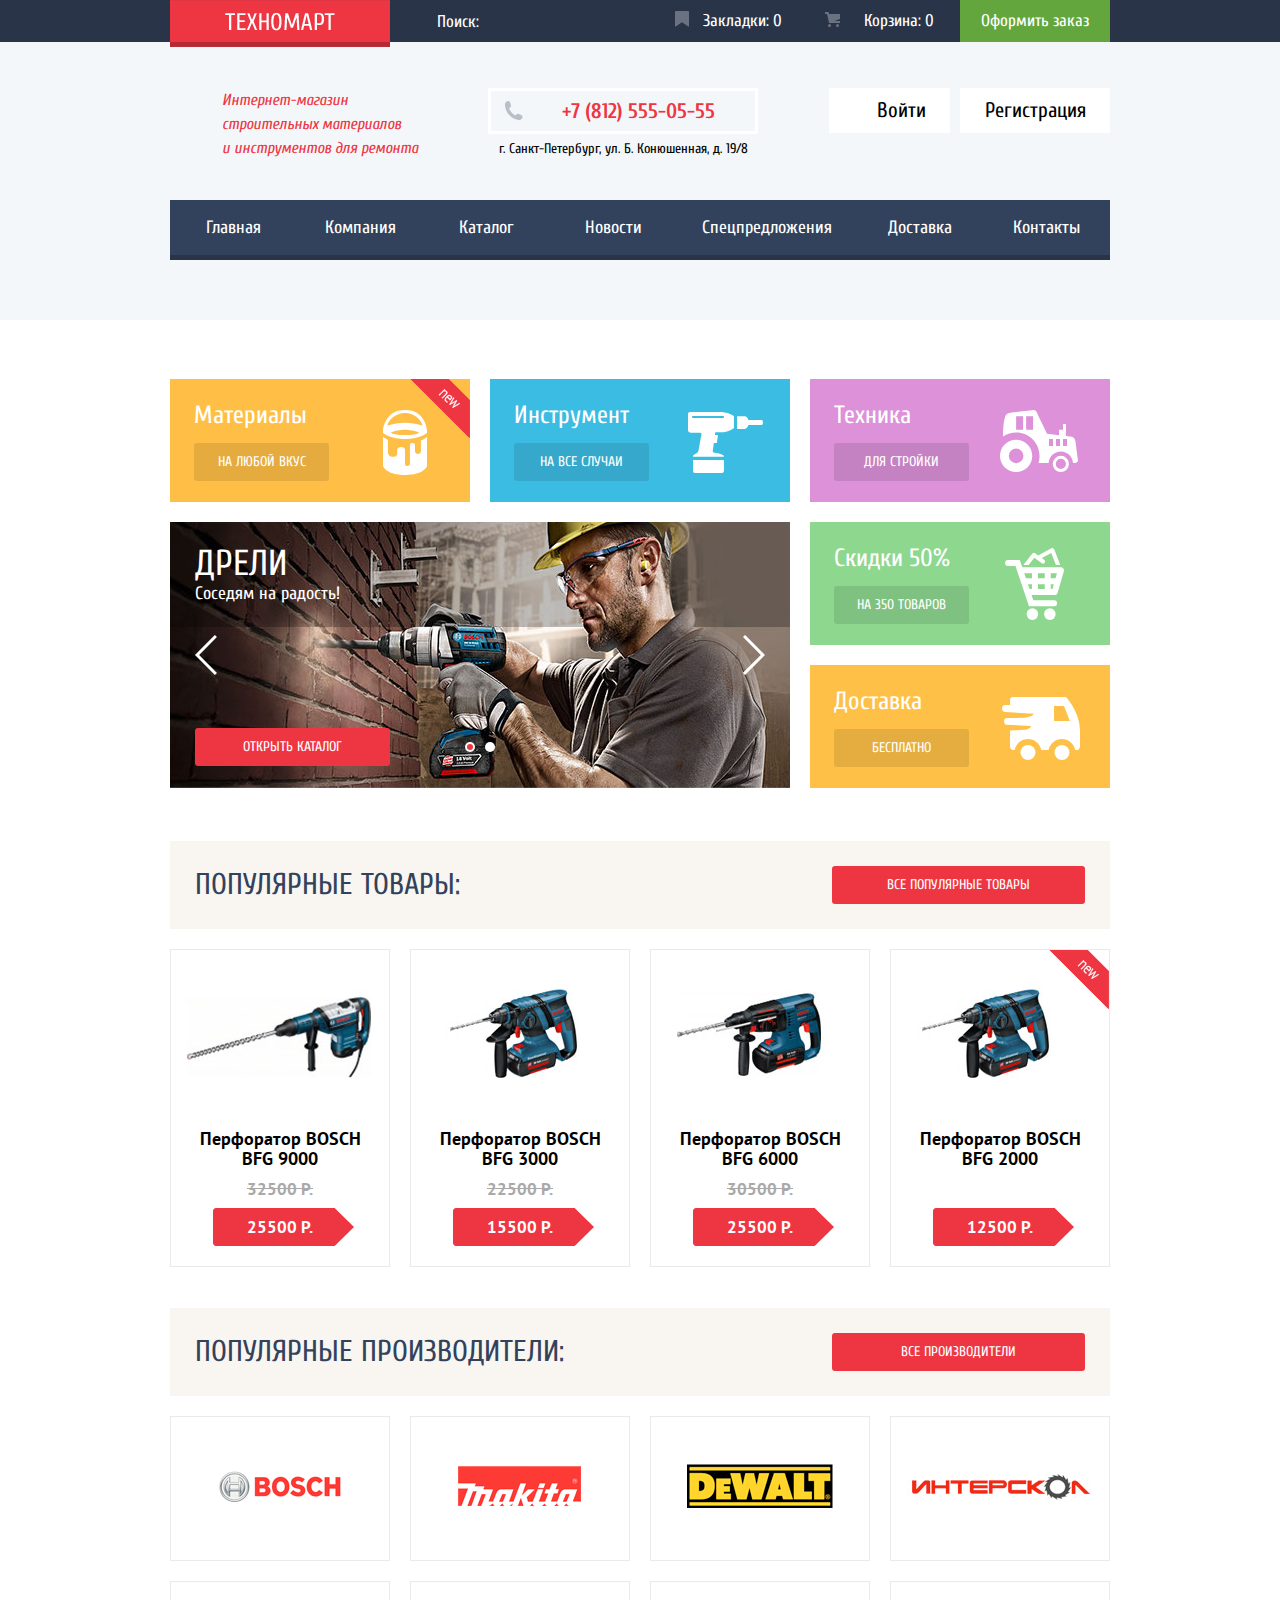
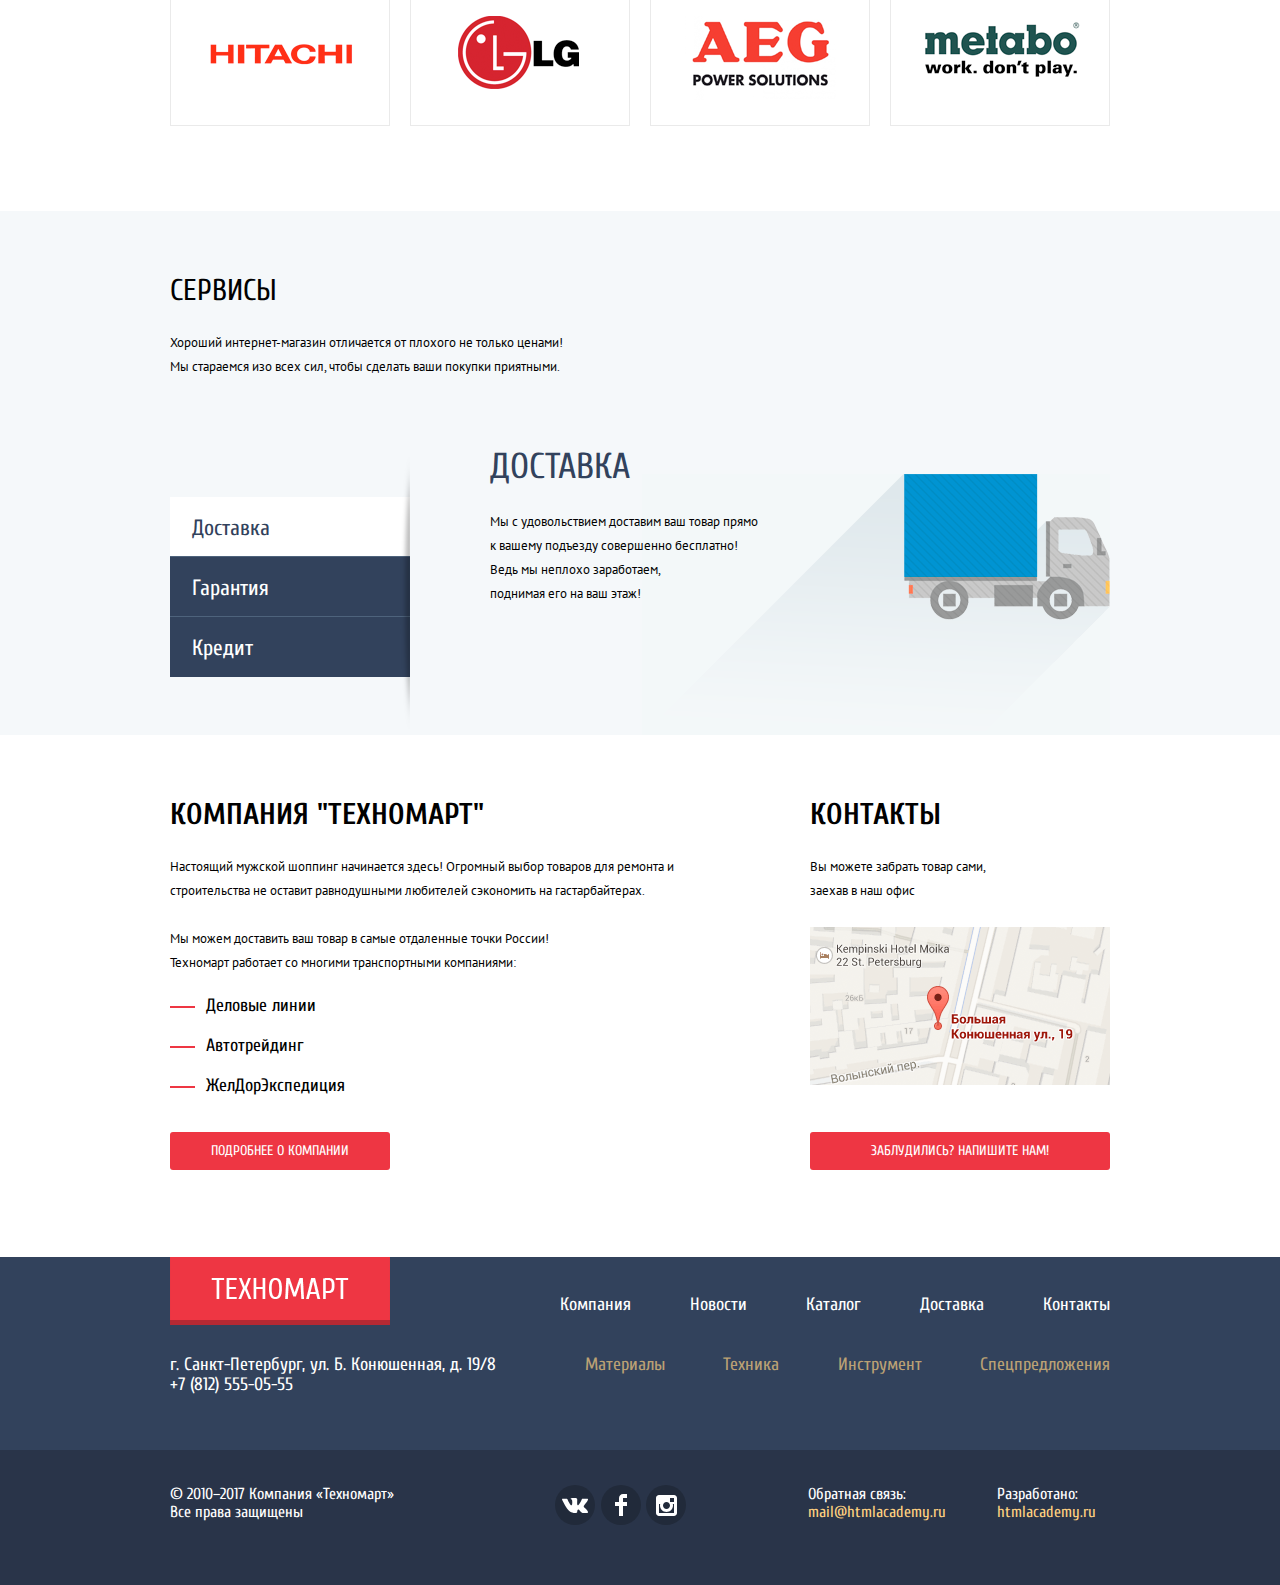
<file: index.html>
<!DOCTYPE html>
<html lang="ru">

<head>
    <title>Техномарт</title>
    <link href="https://fonts.googleapis.com/css?family=Cuprum:400,400i,700&amp;subset=cyrillic" rel="stylesheet">
    <link href="https://fonts.googleapis.com/css?family=PT+Sans:400,700&amp;subset=cyrillic" rel="stylesheet">
    <link rel="stylesheet" href="css/normalize.css">
    <link rel="stylesheet" href="css/style.css">
</head>

<body>

<header class="main-header">

    <div class="main-header-top">
        <div class="container">
            <a href="#">
                <div class="top-logo">Техномарт</div>
            </a>

            <section class="shopping">
                <h2 class="visually-hidden">Покупки</h2>
                <form class="search-form" action="index.html" method="post">
                    <label>
                        <span class="visually-hidden">Текст поиска</span>
                        <input class="search" type="text" name="query" placeholder="Поиск:">
                    </label>
                </form>

                <ul class="shopping-nav">
                    <li><a href="#" class="bookmarks">Закладки: 0</a></li>
                    <li><a class="cart" href="#">Корзина: 0</a></li>
                    <li><a class="checkout" href="#">Оформить заказ</a></li>
                </ul>

            </section>
        </div>
    </div>
    <div class="container main-header-center">
        <p class="main-header-description">Интернет-магазин<br>
            строительных материалов<br>
            и инструментов для ремонта</p>

        <div class="vCard main-header-contacts">
            <h2 class="visually-hidden">Контакты</h2>
            <div class="tel">+7 (812) 555-05-55</div>
            <div class="street-adress">
                г. Санкт-Петербург, ул. Б. Конюшенная, д. 19/8
            </div>
        </div>
        <div class="user-navigation-group">
            <ul class="user-nav">
                <li><a class="user-nav-login" href="#">Войти</a></li>
                <li><a class="user-nav-signup" href="#">Регистрация</a></li>
            </ul>
        </div>
    </div>
    <div class="container header-bottom">
        <nav class="main-header-nav">
            <ul>
                <li>
                    <a href="#">Главная</a>
                </li>
                <li>
                    <a href="#">Компания</a>
                </li>
                <li>
                    <a href="#">Каталог</a>
                </li>
                <li>
                    <a href="#">Новости</a>
                </li>
                <li>
                    <a href="#">Спецпредложения</a>
                </li>
                <li>
                    <a href="#">Доставка</a>
                </li>
                <li>
                    <a href="#">Контакты</a>
                </li>
            </ul>
        </nav>
    </div>
</header>

<main>
    <h1 class="visually-hidden">Магазин техники "Техномарт"</h1>
    <section class="container">
        <h2 class="visually-hidden">Преимущества</h2>
        <ul class="features-list">
            <li class="features-item features-item-materials new">
                <span class="features-item-header">Материалы</span>
                <a href="#"><span class="button features-item-button">на любой вкус</span></a>
            </li>
            <li class="features-item features-item-tools">
                <span class="features-item-header">Инструмент</span>
                <a href="#"><span class="button features-item-button">на все случаи</span></a>
            </li>
            <li class="features-item features-item-equimpent">
                <span class="features-item-header">Техника</span>
                <a href="#"><span class="button features-item-button">для стройки</span></a>
            </li>
            <li class="features-item features-item-sale">
                <span class="features-item-header">Скидки 50%</span>
                <a href="#"><span class="button features-item-button">на 350 товаров</span></a>
            </li>
            <li class="features-item features-item-delivery">
                <span class="features-item-header">Доставка</span>
                <a href="#"><span class="button features-item-button">бесплатно</span></a>
            </li>
            <li class="features-promo-slider">
                <ul class="promo-slider-items">
                    <li class="promo-slider-item" data-slidernumber="1">
                        <img src="img/slider-1.jpg" alt="Дрели"><br>
                        <span class="promo-slider-item-header">Дрели</span><br>
                        <span class="promo-slider-item-text">Соседям на радость!</span>
                    </li>
                    <li class="visually-hidden promo-slider-item" data-slidernumber="2">
                        <img src="img/slider-2.jpg" alt="Перфораторы"><br>
                        <span class="promo-slider-item-header">Перфораторы</span><br>
                        <span class="promo-slider-item-text">Настоящие мужские игрушки!</span>
                    </li>
                </ul>
                <button class="slider-previous"><span class="visually-hidden">Предыдущий</span></button>
                <button class="slider-next"><span class="visually-hidden">Следующий</span></button>
                <ul class="dots-container">
                    <li>
                        <button class="dot dot-active"></button>
                    </li>
                    <li>
                        <button class="dot"></button>
                    </li>
                </ul>
                <a class="button promo-open-catalog" href="#">Открыть каталог</a>
            </li>
        </ul>
    </section>

    <section class="container goods-popular">
        <header>
            <h2>Популярные товары:</h2>
            <a class="button goods-popular-all" href="catalog.html">Все популярные товары</a>
        </header>

        <div class="items-container">

            <ul class="catalog-popular-items">
                <li class="catalog-item">
                    <div class="item-buy">
                        <a class="button button-buy">Купить</a>
                        <a class="button button-tofavourites">В закладки</a>
                    </div>

                    <img src="img/bfg-9000.jpg" alt="Перфоратор BOSCH BFG 9000">
                    <span class="item-name">Перфоратор BOSCH<br>BFG 9000</span>
                    <div class="price-old">32500 Р.</div>
                    <div class="price">25500 Р.</div>
                </li>
                <li class="catalog-item">
                    <div class="item-buy">
                        <a class="button button-buy">Купить</a>
                        <a class="button button-tofavourites">В закладки</a>
                    </div>
                    <img src="img/bfg-3000.jpg" alt="Перфоратор BOSCH BFG 3000">
                    <span class="item-name">Перфоратор BOSCH<br>BFG 3000</span>
                    <div class="price-old">22500 Р.</div>
                    <div class="price">15500 Р.</div>
                </li>
                <li class="catalog-item">
                    <div class="item-buy">
                        <a class="button button-buy">Купить</a>
                        <a class="button button-tofavourites">В закладки</a>
                    </div>
                    <img src="img/bfg-6000.jpg" alt="Перфоратор BOSCH BFG 6000">
                    <span class="item-name">Перфоратор BOSCH<br>BFG 6000</span>
                    <div class="price-old">30500 Р.</div>
                    <div class="price">25500 Р.</div>
                </li>
                <li class="catalog-item new">
                    <div class="item-buy">
                        <a class="button button-buy">Купить</a>
                        <a class="button button-tofavourites">В закладки</a>
                    </div>
                    <img src="img/bfg-2000.jpg" alt="Перфоратор BOSCH BFG 2000">
                    <span class="item-name">Перфоратор BOSCH<br>BFG 2000</span>
                    <div class="price-old"></div>
                    <div class="price">12500 Р.</div>
                </li>
            </ul>

        </div>
    </section>

    <section class="container manufacturers-popular">

        <header>
            <h2>Популярные производители:</h2>
            <a class="button manufacturers-popular-all" href="#">Все производители</a>
        </header>

        <ul class="manufacturers-popular-list">
            <li class="manufatcurers-popular-item">
                <a href="#">
                    <img src="img/bosch.png" alt="Bosch">
                </a>
            </li>
            <li class="manufatcurers-popular-item">
                <a href="#">
                    <img src="img/makita.png" alt="Makita">
                </a>
            </li>
            <li class="manufatcurers-popular-item">
                <a href="#">
                    <img src="img/dewalt.png" alt="DeWalt">
                </a>
            </li>
            <li class="manufatcurers-popular-item">
                <a href="#">
                    <img src="img/interskol.png" alt="Interskol">
                </a>
            </li>
            <li class="manufatcurers-popular-item">
                <a href="#">
                    <img src="img/hitachi.png" alt="">
                </a>
            </li>
            <li class="manufatcurers-popular-item">
                <a href="#">
                    <img src="img/lg.png" alt="">
                </a>
            </li>
            <li class="manufatcurers-popular-item">
                <a href="#">
                    <img src="img/aeg.png" alt="">
                </a>
            </li>
            <li class="manufatcurers-popular-item">
                <a href="#">
                    <img src="img/metabo.png" alt="">
                </a>
            </li>
        </ul>
    </section>

    <section class="services">

        <div class="container">

            <h2>Сервисы</h2>
            <p>Хороший интернет-магазин отличается от плохого не только ценами!<br>
                Мы стараемся изо всех сил, чтобы сделать ваши покупки приятными.</p>
            <div class="services-container">
                <ul class="services-buttons">
                    <li>
                        <button name="services-button1" class="services-button services-button-active">Доставка</button>
                    </li>
                    <li>
                        <button name="services-button2" class="services-button">Гарантия</button>
                    </li>
                    <li>
                        <button name="services-button3" class="services-button">Кредит</button>
                    </li>
                </ul>
                <ul class="services-descriptions">
                    <li class="services-description services-description1">
                        <h3>Доставка</h3>
                        <p>Мы с удовольствием доставим ваш товар прямо<br>
                            к вашему подъезду совершенно бесплатно!<br>
                            Ведь мы неплохо заработаем,<br>
                            поднимая его на ваш этаж!
                        </p>
                    </li>
                    <li class="visually-hidden services-description services-description2">
                        <h3>Гарантия</h3>
                        <p>Если купленный у нас товар поломается или заискрит,<br>
                            а также в случае пожара, спровоцированного его возгаранием,<br>
                            вы всегда можете быть уверены в нашей гарантии. Мы обменяем<br>
                            сгоревший товар на новый.<br>
                            Дом уж восстановите как-нибудь сами.</p>
                    </li>
                    <li class="visually-hidden services-description services-description3">
                        <h3>Кредит</h3>
                        <p>Залезть в долговую яму стало проще!<br>
                            Кредитные консультанты придут вам на помощь.<br>
                            <a class="button button-credit" href="#">Отправить заявку</a>
                        </p>

                    </li>
                </ul>
            </div>
        </div>
    </section>

    <section class="container main-about-us">
        <h2 class="visually-hidden">О компании</h2>
        <div class="about-company">
            <h3>Компания "Техномарт"</h3>

            <p>Настоящий мужской шоппинг начинается здесь! Огромный выбор товаров для ремонта и<br>
                строительства не оставит равнодушными любителей сэкономить на гастарбайтерах.</p>

            <p>Мы можем доставить ваш товар в самые отдаленные точки России! <br>
                Техномарт работает со многими транспортными компаниями:</p>

            <ul>
                <li>Деловые линии</li>
                <li>Автотрейдинг</li>
                <li>ЖелДорЭкспедиция</li>
            </ul>
        </div>

        <div class="about-contacts">
            <h3>Контакты</h3>
            <p>Вы можете забрать товар сами,<br>заехав в наш офис</p>
            <img class="map-small" src="img/map-small.png" alt="Схема проезда">
        </div>

        <div class="button-container">
            <a class="button button-about-company" href="#">
                Подробнее о компании
            </a>
            <a class="button button-write-us" href="#">
                Заблудились? Напишите нам!
            </a>
        </div>

    </section>
</main>

<footer class="main-footer">
    <div class="main-footer-top">
        <div class="container">

            <div class="footer-nav-1">


                <img src="img/bottom-logo.png" alt="Техномарт">

                <ul class="main-footer-nav">
                    <li><a href="#">Компания</a></li>
                    <li><a href="#">Новости</a></li>
                    <li><a href="#">Каталог</a></li>
                    <li><a href="#">Доставка</a></li>
                    <li><a href="#">Контакты</a></li>
                </ul>

            </div>
            <div class="footer-nav-2">
                <ul class="nav-product-groups">
                    <li><a href="#">Материалы</a></li>
                    <li><a href="#">Техника</a></li>
                    <li><a href="#">Инструмент</a></li>
                    <li><a href="#">Спецпредложения</a></li>
                </ul>

                <div class="vCard main-footer-contacts">
                    <h2 class="visually-hidden">Контакты</h2>
                    <div class="street-adress">
                        г. Санкт-Петербург, ул. Б. Конюшенная, д. 19/8
                    </div>
                    <div class="tel">+7 (812) 555-05-55</div>

                </div>
            </div>
        </div>
    </div>
    <div class="main-footer-bottom">
        <div class="container">
            <div class="main-footer-bottom-flex">


                <p>© 2010–2017 Компания «Техномарт» <br>
                    Все права защищены</p>

                <ul class="footer-social">
                    <li>
                        <a class="social-button social-button-vk" href="#">Вконтакте</a>
                    </li>
                    <li>
                        <a class="social-button social-button-fb" href="#">Фейсбук</a>
                    </li>
                    <li>
                        <a class="social-button social-button-insta" href="#">Инстаграм</a>
                    </li>
                </ul>

                <p>Обратная связь:<br>
                    <a href="#">mail@htmlacademy.ru</a>
                </p>

                <p>Разработано:<br>
                    <a href="#">htmlacademy.ru</a>
                </p>
            </div>
        </div>
    </div>
</footer>

<section class="visually-hidden modal feedback-form">
    <h2 class="visually-hidden">Обратная связь</h2>
    <form class="" action="index.html" method="post">

        <div class="form-inputs-container">
            <p>
                <label for="name">Ваше имя:</label><br><input type="text" id="name" name="name"
                                                              placeholder="Представьтесь, пожалуйста">
            </p>
            <p>
                <label for="e_mail">Ваш e-mail:</label><br><input type="text" id="e_mail" name="e_mail"
                                                                  placeholder="Для отправки ответа">
            </p>
            <p>
                <label for="text">Текст письма:</label><br>
                <textarea id="text" name="text" placeholder="В свободной форме"></textarea>
            </p>
        </div>
        <div class="form-submit-container">
            <input class="button" type="submit" value="Отправить">
        </div>
    </form>
    <button class="modal-form-close"><span class="visually-hidden">Закрыть окно</span></button>
</section>

<section class="visually-hidden modal map-large">
    <h2 class="visually-hidden">Наш адрес: Большая конюшенная, 19</h2>
    <img src="img/map-large.png" width="940" height="446" alt="Схема проезда">
    <button class="modal-form-close"><span class="visually-hidden">Закрыть окно</span></button>
</section>

<section class="visually-hidden modal modal-cart">
    <h2 class="visually-hidden">Товар добавлен в корзину</h2>
    <p>Товар добавлен в корзину!</p>
    <div class="buttons-container">
        <a class="button button-checkout" href="#">Оформить заказ</a>
        <button class="button button-continue">Продолжить покупки</button>
    </div>
    <button class="modal-form-close"><span class="visually-hidden">Закрыть окно</span></button>
</section>

<div class="modal-overlay modal-overlay-hidden">
</div>

<script src="js/script.js">

</script>
</body>

</html>
</file>
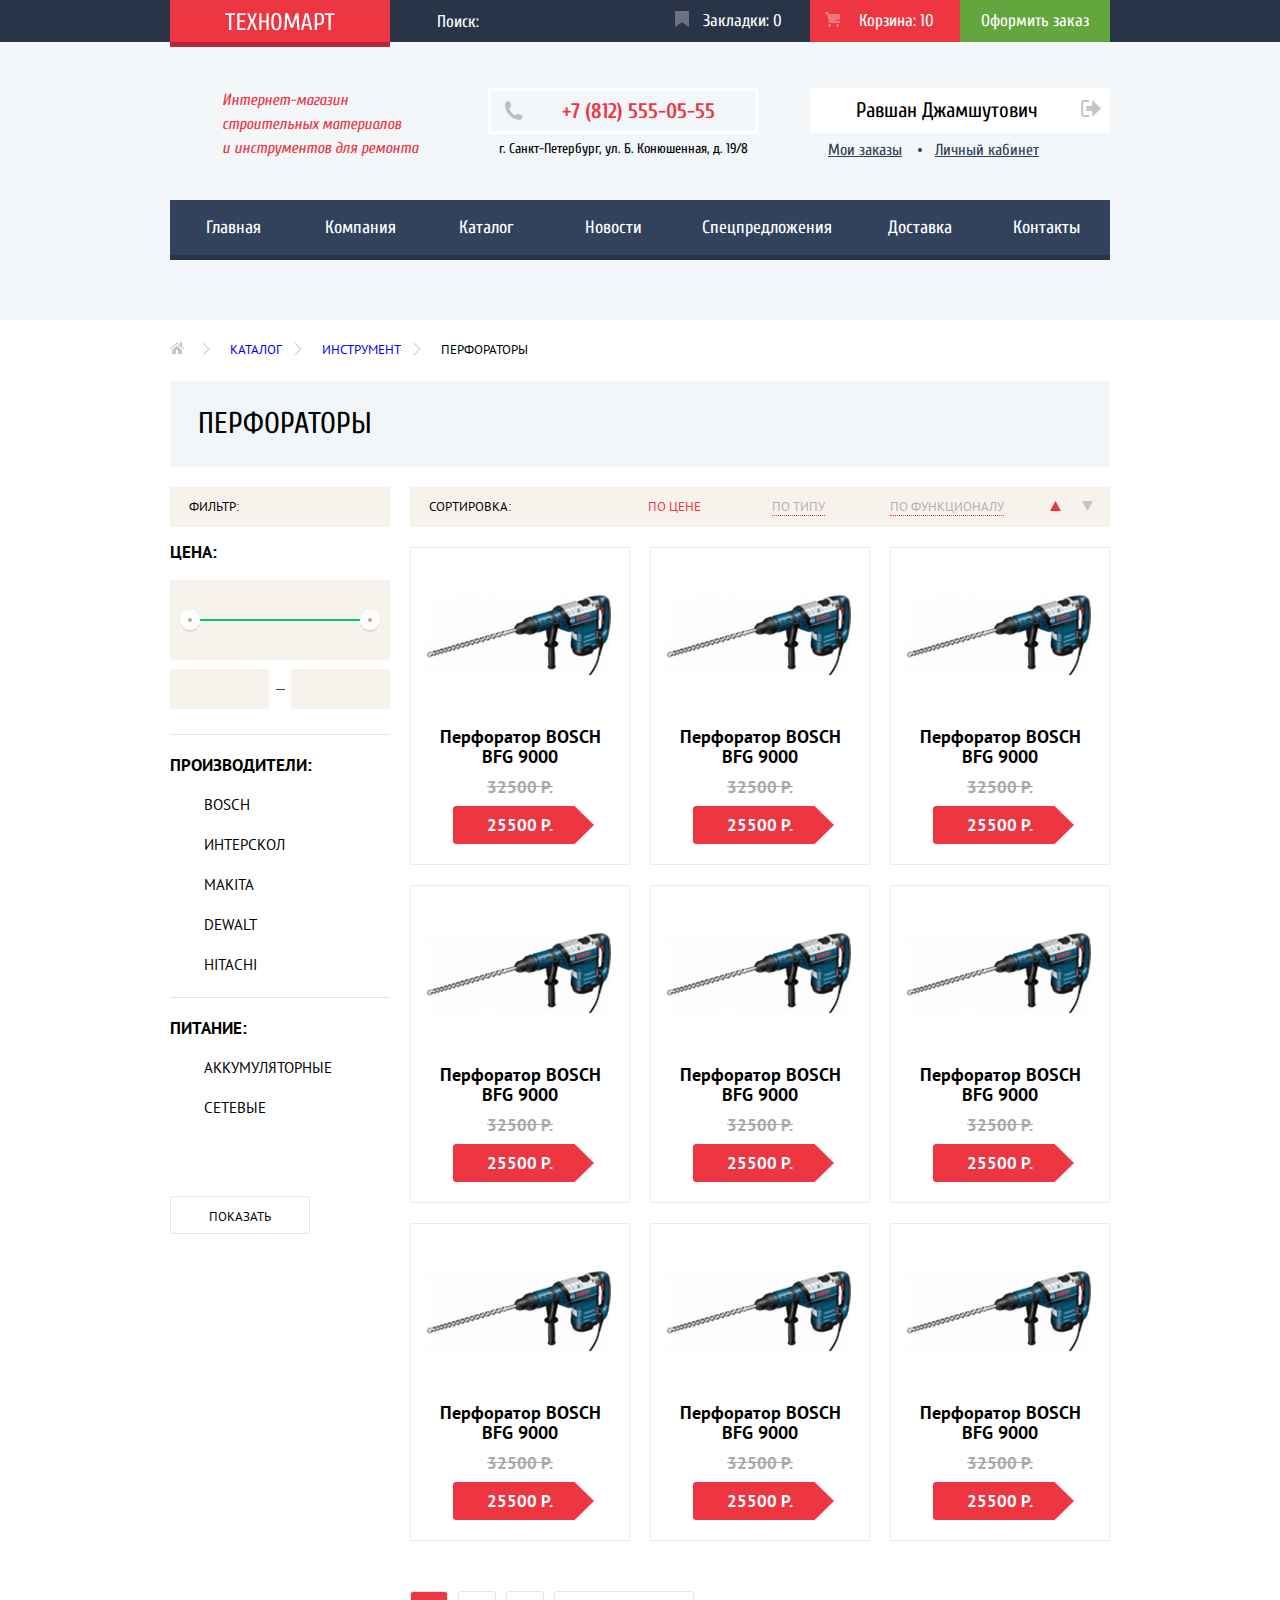
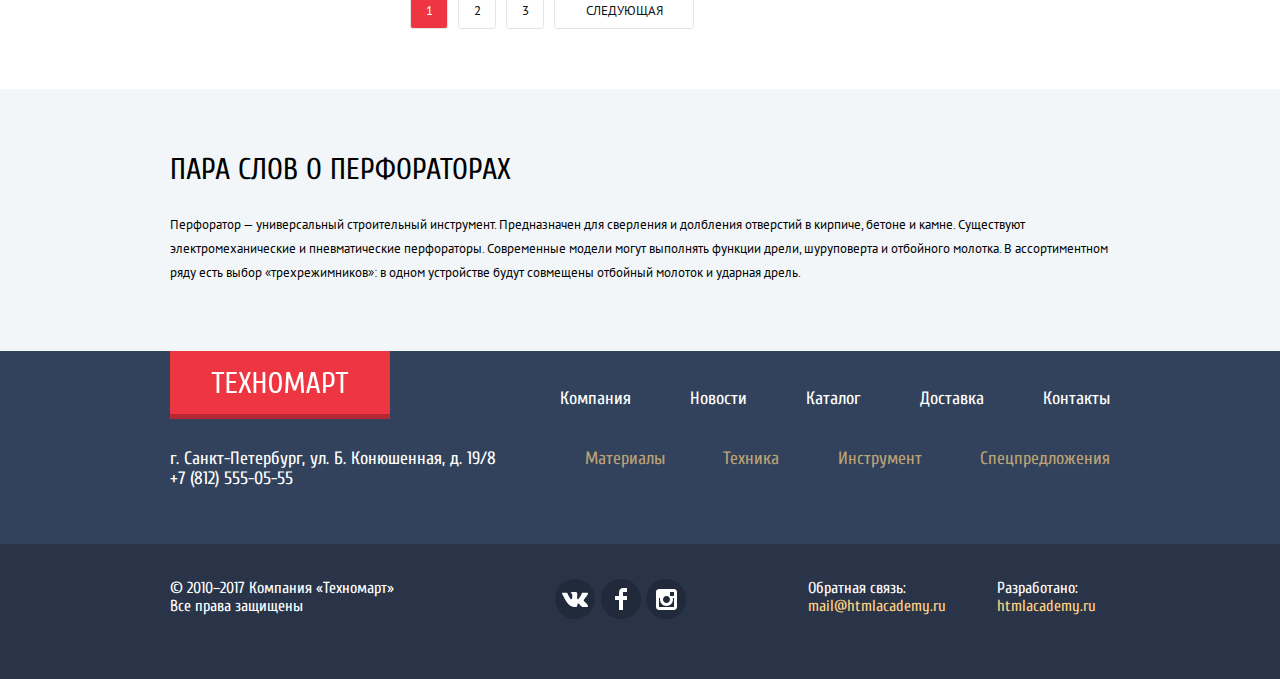
<file: catalog.html>
<!DOCTYPE html>
<html lang="ru">

<head>
    <title>Техномарт -каталог</title>
    <link href="https://fonts.googleapis.com/css?family=Cuprum:400,400i,700&amp;subset=cyrillic" rel="stylesheet">
    <link href="https://fonts.googleapis.com/css?family=PT+Sans:400,700&amp;subset=cyrillic" rel="stylesheet">
    <link rel="stylesheet" href="css/normalize.css">
    <link rel="stylesheet" href="css/style.css">
</head>

<body>

<header class="main-header">


    <div class="main-header-top">
        <div class="container">
            <a href="index.html">
                <div class="top-logo">Техномарт</div>
            </a>

            <section class="shopping">
                <h2 class="visually-hidden">Покупки</h2>
                <form class="search-form" action="index.html" method="post">
                    <label>
                        <span class="visually-hidden">Найти</span>
                        <input class="visually-hidden" type="submit" value="Search">
                    </label>
                    <label>
                        <span class="visually-hidden">Текст поиска</span>
                        <input class="search" type="text" name="query" placeholder="Поиск:">
                    </label>
                </form>

                <ul class="shopping-nav">
                    <li><a href="#" class="bookmarks ">Закладки: 0</a></li>
                    <li><a class="cart cart-not-empty" href="#">Корзина: 10</a></li>
                    <li><a class="checkout" href="#">Оформить заказ</a></li>
                </ul>

            </section>
        </div>
    </div>

    <div class="container main-header-center">
        <p class="main-header-description">Интернет-магазин<br>
            строительных материалов<br>
            и инструментов для ремонта</p>

        <div class="vCard main-header-contacts">
            <h2 class="visually-hidden">Контакты</h2>
            <div class="tel">+7 (812) 555-05-55</div>
            <div class="street-adress">
                г. Санкт-Петербург, ул. Б. Конюшенная, д. 19/8
            </div>
        </div>

        <div class="user-navigation-group logged-in">

            <ul class="user-nav">
                <li>
                    <a class="user-nav-profile" href="#">
                        Равшан Джамшутович
                    </a>
                </li>
                <li>
                    <a class="user-nav-logout" href="#">
                        <span class="visually-hidden">Выйти</span>
                        <svg xmlns="http://www.w3.org/2000/svg" width="21" height="17" viewBox="0 0 21 17">
                            <g fill="#c5c5c5">
                                <path fill="#c5c5c5" d="M21 8.5L12.125 0v6h-6v5h6v6z"></path>
                                <path fill="#c5c5c5"
                                      d="M3.106 13.952V3.048c.018-.376.171-1.057 1.01-1.057h5.027V0H4.116C1.938 0 1.112 1.81 1.087 3.027v10.946C1.112 15.189 1.938 17 4.116 17h5.027v-1.99H4.116c-.839 0-.992-.683-1.01-1.058z">
                                </path>
                            </g>
                        </svg>
                    </a>
                </li>
            </ul>

            <ul class="order-nav">
                <li><a href="#">Мои заказы</a></li>
                <li><a href="#">Личный кабинет</a></li>
            </ul>

        </div>
    </div>

    <div class="container header-bottom">
        <nav class="main-header-nav">
            <ul>
                <li>
                    <a href="#">Главная</a>
                </li>
                <li>
                    <a href="#">Компания</a>
                </li>
                <li>
                    <a href="#">Каталог</a>
                </li>
                <li>
                    <a href="#">Новости</a>
                </li>
                <li>
                    <a href="#">Спецпредложения</a>
                </li>
                <li>
                    <a href="#">Доставка</a>
                </li>
                <li>
                    <a href="#">Контакты</a>
                </li>
            </ul>
        </nav>
    </div>
</header>

<main>

    <div class="container">
        <ul class="breadcrumbs">
            <li><a href="#"><span class="visually-hidden">Главная</span></a></li>
            <li><a href="#">Каталог</a></li>
            <li><a href="#">Инструмент</a></li>
            <li>Перфораторы</li>
        </ul>
    </div>

    <header class="container catalog-header">
        <h1>Перфораторы</h1>
    </header>

    <div class="container catalog-wrapper">
        <form class="filter">
            <div class="h2-wrapper">
                <h2>Фильтр:</h2>
            </div>
            <div class="price-container">

                <h3>Цена:</h3>
                <div class="price-slider" data-minprice="1000" data-maxprice="50000">
                    <div class="slider-line"></div>
                    <div class="slider-line-active"></div>
                    <button type="button" class="slider-from"></button>
                    <button type="button" class="slider-to"></button>
                </div>
                <label class="visually-hidden" for="price-from">Цена от</label>
                <input type="text" id="price-from" class="price-from">
                <div class="price-from-to-line">
                </div>
                <label class="visually-hidden" for="price-to">Цена до</label>
                <input type="text" id="price-to" class="price-to">
            </div>
            <hr>
            <div class="manufacturers-container">
                <h3>Производители:</h3>
                <ul>
                    <li>
                        <input class="visually-hidden" type="checkbox" id="filter-bosch" name="bosch" checked >
                        <label for="filter-bosch">

                            Bosch
                        </label>
                    </li>
                    <li>
                        <input class="visually-hidden" type="checkbox" id="filter-interskol" name="interskol" >
                        <label for="filter-interskol">Интерскол</label>
                    </li>
                    <li>
                        <input class="visually-hidden" type="checkbox" id="filter-makita" name="makita" checked>
                        <label for="filter-makita">

                            Makita
                        </label>
                    </li>
                    <li>
                        <input class="visually-hidden" type="checkbox" id="filter-dewalt" name="dewalt">
                        <label for="filter-dewalt">DeWalt</label>
                    </li>
                    <li>
                        <input class="visually-hidden" type="checkbox" id="filter-hitachi" name="hitachi">
                        <label for="filter-hitachi">Hitachi</label>
                    </li>
                </ul>
            </div>
            <hr>
            <div class="power-supply-container">
                <h3>Питание:</h3>
                <ul>
                    <li>
                        <input class="visually-hidden" type="radio" id="filter-accum" name="power_supply" value="accum" checked>
                        <label for="filter-accum">Аккумуляторные</label>
                    </li>
                    <li>
                        <input class="visually-hidden" type="radio" id="filter-current" name="power_supply" value="current">
                        <label for="filter-current">Сетевые</label>
                    </li>
                </ul>
            </div>
            <input class="button button-filter-submit" type="submit" value="Показать">
        </form>
        <section class="catalog">

            <div class="h2-wrapper sort">
                <h2>Сортировка:</h2>
                <button class="sort-price sort-active"><span>По цене</span></button>
                <button class="sort-type"><span>По типу</span></button>
                <button class="sort-func"><span>По функционалу</span></button>
                <button class="sort-ascending sort-active">
                    <span class="visually-hidden">По возрастанию</span>
                    <svg xmlns="http://www.w3.org/2000/svg" width="11" height="10" viewBox="0 0 11 10">
                        <path fill="#c5c5c5" d="M5.5 0L0 10h11z"></path>
                    </svg>
                </button>
                <button class="sort-descending">
                    <span class="visually-hidden">По убыванию</span>
                    <svg xmlns="http://www.w3.org/2000/svg" width="11" height="10" viewBox="0 0 11 10">
                        <path fill="#c5c5c5" d="M5.5 10L0 0h11"></path>
                    </svg>
                </button>
            </div>

            <h2 class="visually-hidden">Список товаров</h2>

            <div class="items-container">
                <ul class="catalog-list">
                    <li class="catalog-item">
                        <div class="item-buy">
                            <a class="button button-buy">Купить</a>
                            <a class="button button-tofavourites">В закладки</a>
                        </div>

                        <img src="img/bfg-9000.jpg" alt="Перфоратор BOSCH BFG 9000">
                        <span class="item-name">Перфоратор BOSCH<br>BFG 9000</span>
                        <div class="price-old">32500 Р.</div>
                        <div class="price">25500 Р.</div>
                    </li>
                    <li class="catalog-item">
                        <div class="item-buy">
                            <a class="button button-buy">Купить</a>
                            <a class="button button-tofavourites">В закладки</a>
                        </div>

                        <img src="img/bfg-9000.jpg" alt="Перфоратор BOSCH BFG 9000">
                        <span class="item-name">Перфоратор BOSCH<br>BFG 9000</span>
                        <div class="price-old">32500 Р.</div>
                        <div class="price">25500 Р.</div>
                    </li>
                    <li class="catalog-item">
                        <div class="item-buy">
                            <a class="button button-buy">Купить</a>
                            <a class="button button-tofavourites">В закладки</a>
                        </div>

                        <img src="img/bfg-9000.jpg" alt="Перфоратор BOSCH BFG 9000">
                        <span class="item-name">Перфоратор BOSCH<br>BFG 9000</span>
                        <div class="price-old">32500 Р.</div>
                        <div class="price">25500 Р.</div>
                    </li>
                    <li class="catalog-item">
                        <div class="item-buy">
                            <a class="button button-buy">Купить</a>
                            <a class="button button-tofavourites">В закладки</a>
                        </div>

                        <img src="img/bfg-9000.jpg" alt="Перфоратор BOSCH BFG 9000">
                        <span class="item-name">Перфоратор BOSCH<br>BFG 9000</span>
                        <div class="price-old">32500 Р.</div>
                        <div class="price">25500 Р.</div>
                    </li>
                    <li class="catalog-item">
                        <div class="item-buy">
                            <a class="button button-buy">Купить</a>
                            <a class="button button-tofavourites">В закладки</a>
                        </div>

                        <img src="img/bfg-9000.jpg" alt="Перфоратор BOSCH BFG 9000">
                        <span class="item-name">Перфоратор BOSCH<br>BFG 9000</span>
                        <div class="price-old">32500 Р.</div>
                        <div class="price">25500 Р.</div>
                    </li>
                    <li class="catalog-item">
                        <div class="item-buy">
                            <a class="button button-buy">Купить</a>
                            <a class="button button-tofavourites">В закладки</a>
                        </div>

                        <img src="img/bfg-9000.jpg" alt="Перфоратор BOSCH BFG 9000">
                        <span class="item-name">Перфоратор BOSCH<br>BFG 9000</span>
                        <div class="price-old">32500 Р.</div>
                        <div class="price">25500 Р.</div>
                    </li>
                    <li class="catalog-item">
                        <div class="item-buy">
                            <a class="button button-buy">Купить</a>
                            <a class="button button-tofavourites">В закладки</a>
                        </div>

                        <img src="img/bfg-9000.jpg" alt="Перфоратор BOSCH BFG 9000">
                        <span class="item-name">Перфоратор BOSCH<br>BFG 9000</span>
                        <div class="price-old">32500 Р.</div>
                        <div class="price">25500 Р.</div>
                    </li>
                    <li class="catalog-item">
                        <div class="item-buy">
                            <a class="button button-buy">Купить</a>
                            <a class="button button-tofavourites">В закладки</a>
                        </div>

                        <img src="img/bfg-9000.jpg" alt="Перфоратор BOSCH BFG 9000">
                        <span class="item-name">Перфоратор BOSCH<br>BFG 9000</span>
                        <div class="price-old">32500 Р.</div>
                        <div class="price">25500 Р.</div>
                    </li>
                    <li class="catalog-item">
                        <div class="item-buy">
                            <a class="button button-buy">Купить</a>
                            <a class="button button-tofavourites">В закладки</a>
                        </div>

                        <img src="img/bfg-9000.jpg" alt="Перфоратор BOSCH BFG 9000">
                        <span class="item-name">Перфоратор BOSCH<br>BFG 9000</span>
                        <div class="price-old">32500 Р.</div>
                        <div class="price">25500 Р.</div>
                    </li>
                </ul>
            </div>

            <ul class="paginator">
                <li><a class="button active-page">1</a></li>
                <li><a class="button" href="#">2</a></li>
                <li><a class="button" href="#">3</a></li>
                <li><a class="button page-previous-next" href="#">Следующая</a></li>
            </ul>
        </section>
    </div>

    <article class="items-description">
        <div class="container">
            <h2>Пара слов о перфораторах</h2>
            <p>Перфоратор — универсальный строительный инструмент. Предназначен для сверления и долбления отверстий в
                кирпиче, бетоне и камне.
                Существуют электромеханические и пневматические перфораторы. Современные модели могут выполнять функции
                дрели, шуруповерта и
                отбойного молотка. В ассортиментном ряду есть выбор «трехрежимников»: в одном устройстве будут совмещены
                отбойный молоток и ударная дрель.</p>
        </div>
    </article>
</main>
<footer class="main-footer">
    <div class="main-footer-top">
        <div class="container">

            <div class="footer-nav-1">


                <img src="img/bottom-logo.png" alt="Техномарт">

                <ul class="main-footer-nav">
                    <li><a href="#">Компания</a></li>
                    <li><a href="#">Новости</a></li>
                    <li><a href="#">Каталог</a></li>
                    <li><a href="#">Доставка</a></li>
                    <li><a href="#">Контакты</a></li>
                </ul>

            </div>
            <div class="footer-nav-2">
                <ul class="nav-product-groups">
                    <li><a href="#">Материалы</a></li>
                    <li><a href="#">Техника</a></li>
                    <li><a href="#">Инструмент</a></li>
                    <li><a href="#">Спецпредложения</a></li>
                </ul>

                <div class="vCard main-footer-contacts">
                    <h2 class="visually-hidden">Контакты</h2>
                    <div class="street-adress">
                        г. Санкт-Петербург, ул. Б. Конюшенная, д. 19/8
                    </div>
                    <div class="tel">+7 (812) 555-05-55</div>

                </div>
            </div>
        </div>
    </div>
    <div class="main-footer-bottom">
        <div class="container">
            <div class="main-footer-bottom-flex">


                <p>© 2010–2017 Компания «Техномарт» <br>
                    Все права защищены</p>

                <ul class="footer-social">
                    <li>
                        <a class="social-button social-button-vk" href="#">Вконтакте</a>
                    </li>
                    <li>
                        <a class="social-button social-button-fb" href="#">Фейсбук</a>
                    </li>
                    <li>
                        <a class="social-button social-button-insta" href="#">Инстаграм</a>
                    </li>
                </ul>

                <p>Обратная связь:<br>
                    <a href="#">mail@htmlacademy.ru</a>
                </p>

                <p>Разработано:<br>
                    <a href="#">htmlacademy.ru</a>
                </p>
            </div>
        </div>
    </div>
</footer>

<section class="visually-hidden modal modal-cart">
    <h2 class="visually-hidden">Товар добавлен в корзину</h2>
    <p>Товар добавлен в корзину!</p>
    <div class="buttons-container">
        <a class="button button-checkout" href="#">Оформить заказ</a>
        <button class="button button-continue">Продолжить покупки</button>
    </div>
    <button class="modal-form-close"><span class="visually-hidden">Закрыть окно</span></button>
</section>

<div class="modal-overlay modal-overlay-hidden">
</div>

<script src="js/script.js">
</script>
</body>

</html>
</file>
<file: css/style.css>
/* Общие стили */
body {
  margin: 0;
  padding: 0;
  font-family: "Cuprum", Arial, sans-serif;
  font-size: 18px;
  line-height: 20px;
  font-weight: normal;
  color: #000000;
  background-color: #ffffff;
}

a {
  text-decoration: none;
}

ul {
  list-style: none;
  padding: 0;
  margin: 0;
}

.visually-hidden {
  position: absolute;

  width: 1px;
  height: 1px;
  margin: -1px;
  border: 0;
  padding: 0;

  white-space: nowrap;

  clip-path: inset(100%);
  clip: rect(0 0 0 0);
  overflow: hidden;
}

.container{
  width: 940px;
  padding: 0 10px;
  margin: 0 auto;
}

.button {
  box-sizing: border-box;
  display: inline-block;
  font-size: 14px;
  font-family: "Cuprum", Arial, sans-serif;
  height: 38px;
  line-height: 38px;
  color: #ffffff;
  text-transform: uppercase;
  background-color: #ee3643;
  border-radius: 3px;
  text-align: center;
  cursor: pointer;
  border: none;
}

.button:hover,
.button:focus {
  background-color: #ca2c37;
}

.button:active {
  background-color: #ba2732;
}
/* header */

.main-header {
  background-color: #f3f7f9;
  height: 320px;
}

.main-header-top {
  width: 100%;
  background-color: #293449;
}
.main-header-top a {
  display: block;
  color: inherit;
}
.main-header-top .top-logo {
  font-size: 0;
  position: absolute;
  width: 220px;
  height: 47px;
  background-image: url("../img/top-logo.png");
}

.main-header-top .top-logo:hover,
.main-header-top .top-logo:focus {
  background-image: url("../img/top-logo-hover.png");
}

.main-header-top .top-logo:active {
  background-image: url("../img/top-logo-active.png");
}

.main-header-top .search {
  box-sizing: border-box;
  position: relative;
  height: 42px;
  width: 270px;
  padding-left: 47px;
  padding-top: 0;
  padding-bottom: 0;
  color: #ffffff;
  background-color: inherit;
  border: 0;

  /* background-image: url("../img/icon-search.png"); */
  background-image: url('data:image/svg+xml;utf8,<svg xmlns="http://www.w3.org/2000/svg" width="17" height="17" viewBox="0 0 17 17"><path fill="#6a7180" d="M17 15.586l-3.542-3.542A7.465 7.465 0 0 0 15 7.5 7.5 7.5 0 1 0 7.5 15c1.71 0 3.282-.579 4.544-1.542L15.586 17 17 15.586zM2 7.5C2 4.467 4.467 2 7.5 2 10.532 2 13 4.467 13 7.5c0 3.032-2.468 5.5-5.5 5.5A5.506 5.506 0 0 1 2 7.5z"/></svg>');
  background-repeat: no-repeat;
  background-position: 16px 12px;
}

.main-header-top .search::placeholder {
    color: #ffffff;
    opacity: 1;
}

.main-header-top .search:hover {
  background-image: url('data:image/svg+xml;utf8,<svg xmlns="http://www.w3.org/2000/svg" width="17" height="17" viewBox="0 0 17 17"><path fill="#ffffff" d="M17 15.586l-3.542-3.542A7.465 7.465 0 0 0 15 7.5 7.5 7.5 0 1 0 7.5 15c1.71 0 3.282-.579 4.544-1.542L15.586 17 17 15.586zM2 7.5C2 4.467 4.467 2 7.5 2 10.532 2 13 4.467 13 7.5c0 3.032-2.468 5.5-5.5 5.5A5.506 5.506 0 0 1 2 7.5z"/></svg>');
}

.main-header-top .search:focus {
  background-image: url('data:image/svg+xml;utf8,<svg xmlns="http://www.w3.org/2000/svg" width="17" height="17" viewBox="0 0 17 17"><path fill="#ee3643" d="M17 15.586l-3.542-3.542A7.465 7.465 0 0 0 15 7.5 7.5 7.5 0 1 0 7.5 15c1.71 0 3.282-.579 4.544-1.542L15.586 17 17 15.586zM2 7.5C2 4.467 4.467 2 7.5 2 10.532 2 13 4.467 13 7.5c0 3.032-2.468 5.5-5.5 5.5A5.506 5.506 0 0 1 2 7.5z"/></svg>');
  background-color: #ffffff;
  color: #000000;
}

.main-header-top .shopping {
  margin-left: 220px;
  display: flex;
  justify-content: space-between;
  color: #ffffff;
  font-size: 17px;
  line-height: 18px;
}

.main-header-top .shopping-nav{
  margin: 0;
  height: 42px;
  line-height: 42px;
  display: flex;
  flex-wrap: wrap;
  align-items: center;
}

.main-header-top .shopping-nav a{
  box-sizing: border-box;
  width: 150px;
  text-align: right;
}

.main-header-top .bookmarks {
  position: relative;
  height: 42px;
  padding-left: 40px;
  padding-right: 28px;
}

.main-header-top .bookmarks::before {
  position: absolute;
  left: 15px;
  top: 1px;
  content: url("../img/icon-bookmark.svg");
  opacity: 0.3;
}

.main-header-top .bookmarks:hover::before,
.main-header-top .bookmarks:focus::before {
  opacity: 1;
}
.main-header-top .bookmarks:active {
  opacity: 0.3;
}

.main-header-top .cart {
  position: relative;
  height: 42px;
  padding-left: 40px;
  padding-right: 26px;
}
.main-header-top .cart-not-empty {
  background-color: #ee3643;
}
.main-header-top .cart::before {
  position: absolute;
  left: 15px;
  top: 1px;
  content: url("../img/icon-cart.svg");
  opacity: 0.3;
}

.main-header-top .cart:hover::before,
.main-header-top .cart:focus::before {
  opacity: 1;
}
.main-header-top .cart:active {
  opacity: 0.3;
}

.main-header-top .shopping-nav .checkout {
  background-color: #63a63e;
  height: 42px;
  text-align: center;
}

.main-header-top .checkout:hover,
.main-header-top .checkout:focus {
  background-color: #5fbb2d;
}

.main-header-top .checkout:active {
  opacity: 0.3;
}

.main-header-center {
  display: flex;
  justify-content: flex-start;
  align-items: flex-start;
  margin-top: 46px;
}

.main-header-center .main-header-description {
  margin: 0;
  margin-left: 52px;
  color: #ee3643;
  font-style: italic;
  font-size: 16px;
  line-height: 24px;
}

.main-header-center .main-header-contacts {
  margin-left: 70px;
}
.main-header-contacts .tel {
  width: 234px;
  height: 40px;
  line-height: 40px;
  padding-left: 30px;
  margin: auto;
  border: 3px solid #ffffff;
  color: #ee3643;
  font-size: 21px;
  font-weight: bold;
  letter-spacing: 0;
  text-align: center;
  background-image: url("../img/icon-phone.svg");
  background-repeat: no-repeat;
  background-position: 13px 10px;
}

.main-header-contacts .street-adress {
  font-size: 14px;
  margin-top: 5px;
  text-align: center;
}

.main-header-center .user-navigation-group {
  margin-left: auto;
}

.main-header-center .user-nav {
  margin: 0;
  display: flex;
  font-size: 21px;
}

.user-nav li {
  height: 45px;
  line-height: 45px;
  margin-left: 10px;
  background-color: #ffffff;
}

.logged-in .user-nav li {
  margin-left: 0;
}

.user-nav li a {
  display: block;
  color: #000000;
}

.user-nav .user-nav-login {
  position: relative;
  padding-left: 48px;
  width: 73px;
}

.user-nav .user-nav-login::before {
  display: block;
  position: absolute;
  content: url('data:image/svg+xml;utf-8,<svg xmlns="http://www.w3.org/2000/svg" width="20" height="17" viewBox="0 0 20 17"><path fill="#c5c5c5" d="M14.875 8.5L6 0v6H0v5h6v6z"/><path fill="#c5c5c5" d="M16.986 15.01h-5.027V17h5.027c2.178 0 3.004-1.81 3.029-3.026V3.028C19.99 1.811 19.164 0 16.986 0h-5.027v1.99h5.027c.839 0 .992.681 1.01 1.057v10.904c-.017.376-.171 1.059-1.01 1.059z"/></svg>');
  width: 20px;
  height: 17px;
  margin-left: -34px;
  margin-top: 2px;
}

.user-nav .user-nav-login:hover,
.user-nav .user-nav-login:focus {
  color: #ee3643;
}

.user-nav .user-nav-login:hover::before,
.user-nav .user-nav-login:focus::before {
  content: url('data:image/svg+xml;utf-8,<svg xmlns="http://www.w3.org/2000/svg" width="20" height="17" viewBox="0 0 20 17"><path fill="#32425c" d="M14.875 8.5L6 0v6H0v5h6v6z"/><path fill="#32425c" d="M16.986 15.01h-5.027V17h5.027c2.178 0 3.004-1.81 3.029-3.026V3.028C19.99 1.811 19.164 0 16.986 0h-5.027v1.99h5.027c.839 0 .992.681 1.01 1.057v10.904c-.017.376-.171 1.059-1.01 1.059z"/></svg>');
}

.user-nav .user-nav-login:active {
  color: #000000;
  opacity: 0.1;
}

.user-nav .user-nav-signup {
  width: 150px;
  text-align: center;
}

.user-nav .user-nav-signup:hover,
.user-nav .user-nav-signup:focus {
  color: #ee3643;
}

.user-nav .user-nav-signup:active {
  color: #000000;
  opacity: 0.1;
}

.user-nav .user-nav-profile {
  position: relative;
  box-sizing: border-box;
  display: block;
  width: 260px;
  padding-left: 46px;
}

.user-nav .user-nav-profile::before {
  position: absolute;
  left: 13px;
  top: 2px;
  content: url('data:image/svg+xml;utf-8,<svg xmlns="http://www.w3.org/2000/svg" width="20" height="18" viewBox="0 0 20 18"><path fill="#c5c5c5" d="M17.881 14.166c-2.144-.735-4.256-1.666-5.207-2.39-.657-.501-.77-1.618-.517-2.415 1.118-.903 1.864-2.477 1.864-4.278C14.021 2.276 12.221 0 10 0S5.979 2.276 5.979 5.083c0 1.801.746 3.374 1.863 4.277.253.798.141 1.915-.517 2.416-.95.724-3.063 1.654-5.207 2.39S0 18 0 18h20s.025-3.099-2.119-3.834z"/></svg>');
}

.user-nav .user-nav-profile:hover::before ,
.user-nav .user-nav-profile:focus::before  {
  content: url('data:image/svg+xml;utf-8,<svg xmlns="http://www.w3.org/2000/svg" width="20" height="18" viewBox="0 0 20 18"><path fill="#32425c" d="M17.881 14.166c-2.144-.735-4.256-1.666-5.207-2.39-.657-.501-.77-1.618-.517-2.415 1.118-.903 1.864-2.477 1.864-4.278C14.021 2.276 12.221 0 10 0S5.979 2.276 5.979 5.083c0 1.801.746 3.374 1.863 4.277.253.798.141 1.915-.517 2.416-.95.724-3.063 1.654-5.207 2.39S0 18 0 18h20s.025-3.099-2.119-3.834z"/></svg>');
}

.user-nav .user-nav-profile:active {
  color: #b2b2b2;
}

.user-nav .user-nav-profile:active::before  {
  filter: grayscale(100%);
  opacity: 0.3;
}

.user-nav .user-nav-logout {
  width: 40px;
  text-align: center;
}

.user-nav .user-nav-logout:hover path,
.user-nav .user-nav-logout:focus path{
  fill: #32425c;
}


.order-nav {
  display: flex;
  margin-top: 7px;
  font-size: 16px;
}

.order-nav li {
  position: relative;
  margin-left: 18px;
  margin-right: 15px;
}

.order-nav li::after {
  position: absolute;
  content: "";
  right: -20px;
  top: 40%;
  width: 4px;
  height: 4px;
  border-radius: 50%;
  background-color: #32425c;
}

.order-nav li:last-child::after {
  content: "";
  width: 0;
  height: 0;
}

.order-nav a {
  color: #32425c;
  text-decoration: underline;
}

.order-nav a:hover,
.order-nav a:focus {
  color: #ee3643;
}

.order-nav a:active {
  color: #b7bfc8;
  text-decoration: none;
}

/* header-bottom */
.header-bottom .main-header-nav {
  background-color: #32425c;
}

.main-header-nav a {
  color: #ffffff;
}


.main-header-nav ul {
  display: flex;
  padding: 0;
  margin-top: 40px;
  margin-bottom: 0;
}

.main-header-nav li {
  flex-basis: 100%;
  text-align: center;
}

.main-header-nav a {
  display: inline-block;
  height: 55px;
  line-height: 55px;
  width: calc(100% - 50px);
  padding: 0 25px;
  text-align: center;
  border-bottom: 5px solid #293449;
}

.main-header-nav a:hover,
.main-header-nav a:focus {
  background-color: #1d2739;
  border-bottom: 5px solid #1d2739;
}

.main-header-nav a:active {
  background-color: #1d2739;
  border-bottom: 5px solid #1d2739;
  color: #8e939c;
}

/* main */

.breadcrumbs {
  margin-top: 21px;
  margin-bottom: 20px;

  display: flex;
  flex-wrap: wrap;
  text-transform: uppercase;
  font-family: "PT Sans", Arial, sans-serif;
  font-size: 13px;
  line-height: 18px;
}

.breadcrumbs li {
  position: relative;
}

.breadcrumbs li:first-child a {
  display: block;
  background-image: url("../img/icon-home.svg");
  background-repeat: no-repeat;
  background-position: -1px 1px;
  width: 20px;
  height: 20px
}

.breadcrumbs li:not(:first-child){
  padding-left: 40px;
}

.breadcrumbs li:not(:first-child)::before{
  display: block;
  width: 20px;
  height: 20px;
  content: url("../img/icon-right-small.svg");
  position: absolute;
  left: 12px;
  top: 1px;
}

.catalog-header {
background-color: #f2f6f8;
margin-bottom: 20px;
padding: 33px 0;
}

.catalog-header h1 {
  margin: 0;
  margin-left: 28px;
  font-weight: normal;
  font-size: 30px;
  text-transform: uppercase;
}

.catalog-wrapper {
  display: flex;
  justify-content: space-between;
  margin-bottom: 60px;
}

.filter {
  width: 220px;
}

.catalog-wrapper .h2-wrapper {
  margin: 0;
  background-color: #f7f3ec;
  padding: 10px 0 10px 19px;
  text-transform: uppercase;
  font-weight: normal;
  font-size: 13px;
  font-family: "PT Sans", Arial, sans-serif;
}

.catalog-wrapper h2 {
  margin: 0;
  text-transform: uppercase;
  font-weight: normal;
  font-size: 13px;
  font-family: "PT Sans", Arial, sans-serif;
}

.catalog-wrapper h3 {
  margin: 0;
  margin-bottom: 3px;
  text-transform: uppercase;
  font-size: 17px;
  font-family: "PT Sans", Arial, sans-serif;
  padding: 15px 0;
  width: 100%
}

.filter label:not(.visually-hidden) {
  position: relative;
  font-family: "PT Sans", Arial, sans-serif;
  font-size: 15px;
  line-height: 23px;
  text-transform: uppercase;
  vertical-align: middle;
  padding-left: 34px;
}

.filter input:not(:disabled) + label {
  cursor: pointer;
}
.filter input[type="checkbox"] + label::before {
  position: absolute;
  left: 0;
  height: 23px;
  width: auto;
}

.filter input[type="checkbox"]:checked + label::before {
  content: url('data:image/svg+xml;utf-8,<svg xmlns="http://www.w3.org/2000/svg" width="27" height="23" viewBox="0 0 27 23"><path fill="#c5c5c5" d="M7.285 7.486l-2.829 2.829 7.783 7.783L26.171 4.166l-2.828-2.829-11.104 11.102z"/><path fill="#c5c5c5" d="M21 20c0 .542-.458 1-1 1H3c-.542 0-1-.458-1-1V3c0-.542.458-1 1-1h16.908L21.493.415A2.96 2.96 0 0 0 20 0H3C1.35 0 0 1.35 0 3v17c0 1.65 1.35 3 3 3h17c1.65 0 3-1.35 3-3v-9.829l-2 2V20z"/></svg>');
}

.filter input[type="checkbox"]:not(:checked) + label::before {
  content: url('data:image/svg+xml;utf-8,<svg xmlns="http://www.w3.org/2000/svg" width="23" height="23" viewBox="0 0 23 23"><path fill="#c5c5c5" d="M20 2c.542 0 1 .458 1 1v17c0 .542-.458 1-1 1H3c-.542 0-1-.458-1-1V3c0-.542.458-1 1-1h17m0-2H3C1.35 0 0 1.35 0 3v17c0 1.65 1.35 3 3 3h17c1.65 0 3-1.35 3-3V3c0-1.65-1.35-3-3-3z"/></svg>');
}

.filter input[type="checkbox"]:disabled:checked + label::before {
  content: url('data:image/svg+xml;utf-8,<svg xmlns="http://www.w3.org/2000/svg" width="27" height="23" viewBox="0 0 27 23"><path fill="#e9e9e9" d="M7.285 7.486l-2.829 2.829 7.783 7.783L26.171 4.166l-2.828-2.829-11.104 11.102z"/><path fill="#e9e9e9" d="M21 20c0 .542-.458 1-1 1H3c-.542 0-1-.458-1-1V3c0-.542.458-1 1-1h16.908L21.493.415A2.96 2.96 0 0 0 20 0H3C1.35 0 0 1.35 0 3v17c0 1.65 1.35 3 3 3h17c1.65 0 3-1.35 3-3v-9.829l-2 2V20z"/></svg>');
}

.filter input[type="checkbox"]:disabled:not(:checked) + label::before {
  content: url('data:image/svg+xml;utf-8,<svg xmlns="http://www.w3.org/2000/svg" width="23" height="23" viewBox="0 0 23 23"><path fill="#e9e9e9" d="M20 2c.542 0 1 .458 1 1v17c0 .542-.458 1-1 1H3c-.542 0-1-.458-1-1V3c0-.542.458-1 1-1h17m0-2H3C1.35 0 0 1.35 0 3v17c0 1.65 1.35 3 3 3h17c1.65 0 3-1.35 3-3V3c0-1.65-1.35-3-3-3z"/></svg>');
}

.filter input[type="checkbox"]:not(:disabled):checked:hover + label::before,
.filter input[type="checkbox"]:not(:disabled):checked:focus + label::before{
  content: url('data:image/svg+xml;utf-8,<svg xmlns="http://www.w3.org/2000/svg" width="27" height="23" viewBox="0 0 27 23"><path fill="#b5b5b5" d="M7.285 7.486l-2.829 2.829 7.783 7.783L26.171 4.166l-2.828-2.829-11.104 11.102z"/><path fill="#b5b5b5" d="M21 20c0 .542-.458 1-1 1H3c-.542 0-1-.458-1-1V3c0-.542.458-1 1-1h16.908L21.493.415A2.96 2.96 0 0 0 20 0H3C1.35 0 0 1.35 0 3v17c0 1.65 1.35 3 3 3h17c1.65 0 3-1.35 3-3v-9.829l-2 2V20z"/></svg>');
}

.filter input[type="checkbox"]:not(:disabled):not(:checked):hover + label::before,
.filter input[type="checkbox"]:not(:disabled):not(:checked):focus + label::before {
  content: url('data:image/svg+xml;utf-8,<svg xmlns="http://www.w3.org/2000/svg" width="23" height="23" viewBox="0 0 23 23"><path fill="#b5b5b5" d="M20 2c.542 0 1 .458 1 1v17c0 .542-.458 1-1 1H3c-.542 0-1-.458-1-1V3c0-.542.458-1 1-1h17m0-2H3C1.35 0 0 1.35 0 3v17c0 1.65 1.35 3 3 3h17c1.65 0 3-1.35 3-3V3c0-1.65-1.35-3-3-3z"/></svg>');
}


.filter input[type="radio"] + label::before {
  position: absolute;
  left: 0;
  height: 23px;
  width: auto;
}

.filter input[type="radio"]:checked + label::before {
  content: url('data:image/svg+xml;utf-8,<svg xmlns="http://www.w3.org/2000/svg" width="25" height="25" viewBox="0 0 25 25"><path fill="#c5c5c5" d="M12.5 4c4.687 0 8.5 3.813 8.5 8.5 0 4.687-3.813 8.5-8.5 8.5C7.813 21 4 17.187 4 12.5 4 7.813 7.813 4 12.5 4m0-4C5.597 0 0 5.597 0 12.5S5.597 25 12.5 25 25 19.403 25 12.5 19.403 0 12.5 0z"/><circle fill="#c5c5c5" cx="12.5" cy="12.5" r="4.5"/></svg>');
}

.filter input[type="radio"]:not(:checked) + label::before {
  content: url('data:image/svg+xml;utf-8,<svg xmlns="http://www.w3.org/2000/svg" width="25" height="25" viewBox="0 0 25 25"><path fill="#c5c5c5" d="M12.5 4c4.687 0 8.5 3.813 8.5 8.5 0 4.687-3.813 8.5-8.5 8.5C7.813 21 4 17.187 4 12.5 4 7.813 7.813 4 12.5 4m0-4C5.597 0 0 5.597 0 12.5S5.597 25 12.5 25 25 19.403 25 12.5 19.403 0 12.5 0z"/></svg>');
}

.filter input[type="radio"]:disabled:checked + label::before {
  content: url('data:image/svg+xml;utf-8,<svg xmlns="http://www.w3.org/2000/svg" width="25" height="25" viewBox="0 0 25 25"><path fill="#e9e9e9" d="M12.5 4c4.687 0 8.5 3.813 8.5 8.5 0 4.687-3.813 8.5-8.5 8.5C7.813 21 4 17.187 4 12.5 4 7.813 7.813 4 12.5 4m0-4C5.597 0 0 5.597 0 12.5S5.597 25 12.5 25 25 19.403 25 12.5 19.403 0 12.5 0z"/><circle fill="#e9e9e9" cx="12.5" cy="12.5" r="4.5"/></svg>');
}

.filter input[type="radio"]:disabled:not(:checked) + label::before {
  content: url('data:image/svg+xml;utf-8,<svg xmlns="http://www.w3.org/2000/svg" width="25" height="25" viewBox="0 0 25 25"><path fill="#e9e9e9" d="M12.5 4c4.687 0 8.5 3.813 8.5 8.5 0 4.687-3.813 8.5-8.5 8.5C7.813 21 4 17.187 4 12.5 4 7.813 7.813 4 12.5 4m0-4C5.597 0 0 5.597 0 12.5S5.597 25 12.5 25 25 19.403 25 12.5 19.403 0 12.5 0z"/></svg>');
}

.filter input[type="radio"]:not(:disabled):checked:hover + label::before,
.filter input[type="radio"]:not(:disabled):checked:focus + label::before {
  content: url('data:image/svg+xml;utf-8,<svg xmlns="http://www.w3.org/2000/svg" width="25" height="25" viewBox="0 0 25 25"><path fill="#b5b5b5" d="M12.5 4c4.687 0 8.5 3.813 8.5 8.5 0 4.687-3.813 8.5-8.5 8.5C7.813 21 4 17.187 4 12.5 4 7.813 7.813 4 12.5 4m0-4C5.597 0 0 5.597 0 12.5S5.597 25 12.5 25 25 19.403 25 12.5 19.403 0 12.5 0z"/><circle fill="#b5b5b5" cx="12.5" cy="12.5" r="4.5"/></svg>');
}

.filter input[type="radio"]:not(:disabled):not(:checked) + label::before {
  content: url('data:image/svg+xml;utf-8,<svg xmlns="http://www.w3.org/2000/svg" width="25" height="25" viewBox="0 0 25 25"><path fill="#e9e9e9" d="M12.5 4c4.687 0 8.5 3.813 8.5 8.5 0 4.687-3.813 8.5-8.5 8.5C7.813 21 4 17.187 4 12.5 4 7.813 7.813 4 12.5 4m0-4C5.597 0 0 5.597 0 12.5S5.597 25 12.5 25 25 19.403 25 12.5 19.403 0 12.5 0z"/></svg>');
}

.filter input[type="radio"]:not(:disabled):not(:checked):hover + label::before,
.filter input[type="radio"]:not(:disabled):not(:checked):focus + label::before {
  content: url('data:image/svg+xml;utf-8,<svg xmlns="http://www.w3.org/2000/svg" width="25" height="25" viewBox="0 0 25 25"><path fill="#b5b5b5" d="M12.5 4c4.687 0 8.5 3.813 8.5 8.5 0 4.687-3.813 8.5-8.5 8.5C7.813 21 4 17.187 4 12.5 4 7.813 7.813 4 12.5 4m0-4C5.597 0 0 5.597 0 12.5S5.597 25 12.5 25 25 19.403 25 12.5 19.403 0 12.5 0z"/></svg>');
}

.filter .price-container {
  display: flex;
  justify-content: space-between;
  align-items: center;
  flex-wrap: wrap;
  margin-bottom: 25px;
}



.filter .price-container .price-slider {
  position: relative;
  background-color: #f7f3ec;
  height: 80px;
  border-radius: 0 0 4px 4px;
  width: 100%;
  margin-bottom: 9px;
}

.price-slider .slider-line{
  position: absolute;
  top:50%;
  left: 50%;
  transform: translate(-50%, -50%);
  height: 2px;
  width: 180px;
  background-color: #d9dddf;
}

.price-slider .slider-line-active{
  position: absolute;
  top:50%;
  left: 20px;
  transform: translateY(-50%);
  height: 2px;
  width: 180px;
  background-color: #00ca74;
}
.price-slider .slider-from,
.price-slider .slider-to {
  position: absolute;
  top: 30px;
  width: 20px;
  height: 23px;
  border: none;
  background-color: transparent;
  background-image: url("../img/filter-button.svg");
  cursor: pointer;
}

.price-slider .slider-from {
  left: 10px;
}
.price-slider .slider-to {
  left: 190px;
}

.filter .price-container .price-from,
.filter .price-container .price-to {
  font-family: "PT Sans", Arial, sans-serif;
  font-size: 17px;
  background-color: #f7f3ec;
  width: 95px;
  height: 38px;
  line-height: 38px;
  text-align: center;
  border: none;
  border-radius: 2px;
}

.filter .price-from-to-line {
  width: 9px;
  height: 1px;
  background-color: #444444;
}

.filter hr {
  margin: 0;
  margin-bottom: 5px;
  border: none;
  height: 1px;
  background-color: #e5e5e5
}

.filter .manufacturers-container {
  margin-bottom: 21px;
}

.filter .manufacturers-container li {
  margin-bottom: 17px;
}

.filter .power-supply-container {
  margin-bottom: 77px;
}

.filter .power-supply-container li {
  margin-bottom: 17px;
}

.filter .button-filter-submit {
  font-family: "PT Sans", Arial, sans-serif;
  font-size: 13px;
  background-color: #ffffff;
  color: #000000;
  border: 1px solid #e5e5e5;
  width: 140px;
}

.filter .button-filter-submit:hover,
.filter .button-filter-submit:focus {
  background-color: #ffffff;
  border: 1px solid #bdc6ca;
}

.filter .button-filter-submit:active {
  background-color: #ffffff;
  border: 1px solid #ee3643;
}

.catalog {
  width: 700px;
}

.sort {
  display: flex;
  justify-content: flex-end;
  padding-right: 0;
  padding-left: 0;
}

.sort h2 {
  margin-right: auto;
}
.sort-price {
  margin-right: 59px;
}

.sort-type {
  margin-right: 53px;
}

.sort-func {
  margin-right: 34px;
}

.sort-ascending {
  margin-right: 9px;
}

.sort-descending {
  margin-right: 11px;
}

.sort button {
  border: none;
  background: none;
  color: #b2b2b2;
  text-transform: uppercase;
  font-weight: normal;
  font-size: 13px;
  font-family: "PT Sans", Arial, sans-serif;
  cursor: pointer;
}

.sort button:hover,
.sort button:focus {
  color: #000000;
}

.sort button span {
  border-bottom: 1px dotted #ee3643;
}

.sort .sort-active span {
  border: none;
  color: #ee3643;
}

.sort button:hover path,
.sort button:focus path{
  fill: #231f20;
}

.sort .sort-active path {
  fill: #ee3643;
}

.features-list {
  padding: 0;
  margin: 0;

  display: grid;
  grid-template-rows: 123px 123px 123px;
  grid-template-columns: 300px 300px 300px;
  grid-gap: 20px;

  margin-top: 59px;
  margin-bottom: 53px;
}

.features-list .features-item {
  position: relative;
  padding-top: 27px;
  padding-left: 24px;
  background-repeat: no-repeat;
}

.new::after {
  display: block;
  content: "";
  position: absolute;
  top: 0;
  right: 0;
  width: 60px;
  height: 59px;
  background-image: url(../img/item-new.png);
}

.features-list .features-item-header {
  display: block;
  color: #ffffff;
  font-size: 25px;
}
.features-list .features-item-button {
  width: 135px;
  margin-top: 17px;
  background-color: rgba(0, 0, 0, 0.1);
}

.features-list .features-item-button:hover,
.features-list .features-item-button:focus {
  background-color: rgba(0, 0, 0, 0.2);
}

.features-list .features-item-button:active {
  background-color: rgba(0, 0, 0, 0.3);
}

.features-list a {
  color: #ffffff;
}

.features-item-materials {
  background-color: #ffbf47;
  grid-column: 1/2;
  grid-row: 1/2;
  background-image: url("../img/icon-1.svg");
  background-position: 213px 31px;
}

.features-item-tools {
  background-color: #3bbce3;
  grid-column: 2/3;
  grid-row: 1/2;
  background-image: url("../img/icon-2.svg");
  background-position: 198px 33px;
}

.features-item-equimpent {
  background-color: #dc91d8;
  grid-column: 3/4;
  grid-row: 1/2;
  background-image: url("../img/icon-3.svg");
  background-position: 190px 31px;
}

.features-item-sale {
  background-color: #8ed78f;
  grid-column: 3/4;
  grid-row: 2/3;
  background-image: url("../img/icon-4.svg");
  background-position: 195px 26px;
}

.features-item-delivery {
  background-color: #ffc047;
  grid-column: 3/4;
  grid-row: 3/4;
  background-image: url("../img/icon-5.svg");
  background-position: 192px 32px;
}

/* promo-slider*/

.features-promo-slider {
  position: relative;
  grid-column: 1/3;
  grid-row: 2/4;
}

.features-promo-slider .slider-previous,
.features-promo-slider .slider-next {
  position: absolute;
  top: 50%;
  transform: translateY(-50%);
  border: none;
  background-color: transparent;
  width: 22px;
  height: 40px;
  cursor: pointer;
}

.features-promo-slider .slider-previous {
  left: 25px;
  background-image: url("../img/icon-left.svg");
}

.features-promo-slider .slider-next {
  right: 25px;
  background-image: url("../img/icon-right.svg");
}

.features-promo-slider .dots-container{
  position: absolute;
  top: 215px;
  display: flex;
  justify-content: center;
  width: 100%;
}

.features-promo-slider .dot {
  position: relative;
  width: 10px;
  height: 10px;
  border: none;
  padding: 0;
  background: #ffffff;
  border-radius: 50%;
  cursor: pointer;
}

.features-promo-slider .dot-active::before {
  content: "";
  position: absolute;
  top: 2px;
  left: 2px;
  width: 6px;
  height: 6px;
  border-radius: 50%;
  background-color: #ee3643;
}

.features-promo-slider .dots-container li:not(:first-child) {
  margin-left: 10px;
}

.promo-slider-item {
  position: relative;
  color: #ffffff;
}

.promo-slider-item .promo-slider-item-header {
  position: absolute;
  text-transform: uppercase;
  font-size: 36px;
  line-height: 36px;
  top: 24px;
  left: 25px;
}

.promo-slider-item .promo-slider-item-text {
  position: absolute;
  top: 60px;
  left: 25px;
  font-size: 18px;
  line-height: 24px;
}
.features-promo-slider .promo-open-catalog {
  position: absolute;

  bottom: 22px;
  left: 25px;
  width: 195px;
}
/**/

.goods-popular {
  margin-bottom: 21px;
}

.goods-popular header {
  background-color: #f9f5f0;
  display: flex;
  justify-content: space-between;
  align-items: center;
  margin-bottom: 20px;
  padding: 25px;
}

.goods-popular h2 {
  margin: 0;
  font-size: 30px;
  text-transform: uppercase;
  font-weight: normal;
  color: #32425c;
}

.goods-popular-all {
  width: 253px;
}

.items-container {
  width: calc(100% + 20px);
  margin-left: -20px;
}

.catalog-list {
  margin-top: 20px;
  margin-bottom: 30px;
  display: flex;
  flex-wrap: wrap;
  justify-content: flex-start;

}
.catalog-popular-items {
  display: flex;
  flex-wrap: wrap;
  justify-content: flex-start;
}

.catalog-item {
  margin-left: 20px;
  margin-bottom: 20px;
  position: relative;
  box-sizing: border-box;
  width: 220px;
  height: 318px;
  border: 1px solid #eaeaea;
  font-family: "PT Sans", Arial, sans-serif;
  text-align: center;
}

.catalog-item .item-buy {
  margin-bottom: 13px;
}

.catalog-item .button-buy {
  position: relative;
  margin-top: 45px;
  margin-bottom: 10px;
  width: 135px;
  background-color: #63a63e;
  box-shadow: 0 2px 0 0 #367315;
}

.catalog-item .button-buy::before {
  position: absolute;
  left: 12px;
  top: 2px;
  content: url("../img/icon-cart.svg");
  opacity: 0.3;
}
.catalog-item .button-buy:hover,
.catalog-item .button-buy:focus {
  background-color: #5fbb2d;
}

.catalog-item .button-buy:active {
  background-color: #518534;
  box-shadow: none;
}

.catalog-item .button-buy:hover::before {
  opacity: 1;
}

.catalog-item .button-tofavourites {
  position: relative;
  margin-bottom: 10px;
  width: 135px;
  background-color: #ffffff;
  color: #32425c;
  border: 3px solid #63a63e;
}

.catalog-item .button-tofavourites:hover,
.catalog-item .button-tofavourites:focus {
  border: 3px solid #32425c;
}

.catalog-item .button-tofavourites:active {
  border: 3px solid #c1c6ce;
  color: #c1c6ce;
}

.catalog-item:hover {
  border: 1px solid #ffffff;
  box-shadow: 0 10px  25px 0 rgba(41, 52, 73, 0.5);
}

.catalog-item:hover img {
  display: none;
}

.catalog-item:not(:hover) .item-buy {
  display: none;
}

.catalog-item p {
  margin: 0;
  font-weight: bold;
  text-align: center;
}

.catalog-item .item-name {
  display: inline-block;
  margin-top: 25px;
  font-weight: bold;
}

.catalog-item .price-old {
  display: block;
  padding: 10px 0;
  color: #a9a9a9;
  font-size: 17px;
  font-weight: bold;
  text-decoration: line-through;
  line-height: 20px;
  min-height: 20px;
}

.catalog-item .price {
  margin-top: -1px;
  color: #ffffff;
  font-size: 17px;
  font-weight: bold;
  height: 38px;
  line-height: 38px;
  text-align: center;

  background-image: url("../img/red-button-price.svg");
  background-repeat: no-repeat;
  background-position: 42px 0;
}
/*  */

.manufacturers-popular header {
  background-color: #f9f5f0;
  display: flex;
  justify-content: space-between;
  align-items: center;
  margin-bottom: 20px;
  padding: 25px;
}

.manufacturers-popular h2 {
  margin: 0;
  font-size: 30px;
  text-transform: uppercase;
  font-weight: normal;
  color: #32425c;
}

.manufacturers-popular-all {
  width: 253px;
}

.manufacturers-popular header {
  background-color: #f9f5f0;
  text-transform: uppercase;
}

.manufacturers-popular-list {
  display: flex;
  justify-content: space-between;
  flex-wrap: wrap;
  margin-bottom: 65px;
}

.manufatcurers-popular-item {
  box-sizing: border-box;
  width: 220px;
  height: 145px;
  margin-bottom: 20px;
  border: 1px solid #eaeaea;
}

.manufatcurers-popular-item:hover,
.manufatcurers-popular-item:focus {
  border: 1px solid #ffffff;
  box-shadow: 0 10px  25px 0 rgba(41, 52, 73, 0.5);
}

.manufatcurers-popular-item:active {
  border: 1px solid #ffffff;
  opacity: 0.3;
  box-shadow: 0 4px  10px 0 rgba(41, 52, 73, 0.5);
}

.paginator {
  display: flex;
  justify-content: flex-start;
}

.paginator a {
  box-sizing: border-box;
  font-family: "PT Sans", Arial, sans-serif;
  font-size: 13px;
  width: 38px;
  background-color: #ffffff;
  border: 1px solid #e5e5e5;
  color: #111111;
}

.paginator a:hover,
.paginator a:focus {
  border: 1px solid #bdc6ca;
  background-color: #ffffff;
}

.paginator a:active {
  border: 1px solid #ee3643;
  background-color: #ffffff;
}

.paginator .active-page,
.paginator .active-page:hover,
.paginator .active-page:focus,
.paginator .active-page:active {
  background-color: #ee3643;
  color: #ffffff;
}

.paginator li:not(:first-child) {
  margin-left: 10px;
}

.paginator .page-previous-next {
  width: 140px;
}

.items-description {
  background-color: #f2f6f8;
  padding: 0;
  padding-top:  71px;
  padding-bottom: 66px;
}

.items-description h2 {
  margin: 0;
  margin-bottom: 33px;
  text-transform: uppercase;
  font-size: 30px;
  font-weight: normal;
}

.items-description p {
  margin: 0;
  font-family: "PT Sans", Arial, sans-serif;
  font-size: 13px;
  line-height: 24px;
}
/*  */
.services {
  padding-top: 70px;
  background-color: #f5f8fa;
  margin-bottom: 70px;
}

.services h2 {
  margin: 0;
  margin-bottom: 30px;
  font-weight: normal;
  font-size: 30px;
  color: #000000;
  text-transform: uppercase;
}

.services p {
  font-family: "PT Sans", sans-serif;
  font-size: 13px;
  line-height: 24px;
}

.services-container {
  display: flex;
}
.services-buttons {
  margin-top: 105px;
  font-size: 22px;

}

.services-button {
  box-sizing: border-box;
  height: 60px;
  line-height: 60px;
  width: 240px;
  background-color: #32425c;
  color: #ffffff;
  padding-left: 22px;
  text-align: left;
  border: none;
  border-bottom: 1px solid #4e637c;
  cursor: pointer;
}

.services-button:not(.services-button-active):hover,
.services-button:not(.services-button-active):focus {
  background-color: #293449;
}

.services-button-active {
  background-color: #ffffff;
  color: #32425c;
}
.services-buttons li:last-child .services-button {
  border-bottom: none;
}
.services-descriptions {
  position: relative;
  margin-top: 65px;
  width: 100%;
}

.services-descriptions::before {
  position: absolute;
  content: "";
  left: -10px;
  width: 10px;
  height: 272px;
  background-image: url("../img/shadow.png");
  background-repeat: no-repeat;
}

.services-description {
  min-height: 278px;
  padding-left: 80px;
  background-repeat: no-repeat;
  background-position: bottom right;
}

.services-description h3{
  margin: 0;
  margin-bottom: 33px;
  font-weight: normal;
  font-size: 36px;
  color: #32425c;
  text-transform: uppercase;
}

.services-description1 {
  background-image: url("../img/delivery.png");
}

.services-description2 {
  background-image: url("../img/guaranty.png");
}

.services-description3 {
  background-image: url("../img/credit.png");
}

.button-credit {
  margin-top: 40px;
  width: 195px;
}

.main-about-us {
  display: flex;
  justify-content: space-between;
  flex-wrap: wrap;
  margin-bottom: 87px;
}

.main-about-us .about-company {
  width: 540px;
}

.main-about-us .about-contacts {
  width: 300px;
}

.main-about-us .map-small{
  cursor: pointer;
}

.main-about-us h3 {
  margin: 0;
  margin-bottom: 30px;
  font-size: 30px;
  color: #000000;
  text-transform: uppercase;
}

.main-about-us p {
  margin: 0;
  margin-bottom: 24px;
  font-family: "PT Sans", sans-serif;
  font-size: 13px;
  line-height: 24px;
}



.main-about-us ul {
  margin-top: -15px;
  font-size: 18px;
}

.main-about-us .about-company li {
  margin-left: 36px;
  height: 40px;
  line-height: 40px;
}


.main-about-us .about-company li::before {
  content: "";
  position: relative;
  left: -36px;
  top: 22px;
  display: block;
  width: 25px;
  height: 2px;
  background-color: #ee3643;
}

.main-about-us .button-container {
  width: 100%;
  margin-top: 28px;
  display: flex;
  justify-content: space-between;
}

.main-about-us .button-about-company {
  width: 220px;
}

.main-about-us .button-write-us {
  width: 300px;
}

.main-footer {
  color: #ffffff;
}
.main-footer a {
  color: #ffffff;
}

.main-footer-top {
  background-color: #32425c;
  margin-bottom: 0;
  padding-bottom: 55px;
}

.main-footer .footer-nav-1 {
  display: flex;
  align-items: flex-end;
  justify-content: space-between;
  margin-bottom: 30px;
}

.main-footer .footer-nav-2 {
  display: flex;
  flex-direction: row-reverse;
  justify-content: space-between;
}

.main-footer .main-footer-nav {
  display: flex;
  width: 550px;
  justify-content: space-between;
  margin-bottom: 10px;
}

.main-footer-nav a {
  color: #ffffff;
}

.main-footer .nav-product-groups {
  display: flex;
  width: 525px;
  justify-content: space-between;
}

.nav-product-groups a {
  color: #bba174;
}

.main-footer-nav a:hover,
.main-footer-nav a:focus,
.nav-product-groups a:hover,
.nav-product-groups a:focus{
  text-decoration: underline;
}

.main-footer-nav a:active,
.nav-product-groups a:active {
  opacity: 0.5;
}

.main-footer-bottom {
  padding-top: 35px;
  margin-top: 0;
  background-color: #293449;
  font-size: 16px;
  line-height: 18px;
  min-height: 100px;
}

.main-footer-bottom p {
  margin: 0;
}

.main-footer .main-footer-bottom-flex {
  display: flex;
  justify-content: space-between;
  align-items: flex-start;
}

.main-footer-bottom-flex p:nth-of-type(1) {
  margin-right: 40px;
}

.main-footer-bottom-flex p:nth-of-type(2) {
  margin-right: -70px;
}

.main-footer-bottom-flex p:nth-of-type(3) {
  margin-right: 14px;
}



.footer-social {
  width: 131px;
  display: flex;
  justify-content: space-between;
}

.main-footer-bottom a {
  color: #ffd180;
}

.main-footer-bottom a:hover,
.main-footer-bottom a:focus {
  text-decoration: underline;
}

.main-footer-bottom a:active {
  text-decoration: none;
  color: #e13643;
}

.main-footer-bottom .social-button {
  font-size: 0;
  display: block;
  width: 40px;
  height: 40px;
  border-radius: 20px;
  background-color: #212a3a;
  background-position: center;
  background-repeat: no-repeat;
}

.main-footer-bottom .social-button:hover,
.main-footer-bottom .social-button:focus {
  background-color: #ee3643;
}

.social-button-vk {
  background-image: url("../img/vk-icon.svg");
}

.social-button-fb {
  background-image: url("../img/fb-icon.svg");
}

.social-button-insta {
  background-image: url("../img/insta-icon.svg");
}

.modal {
  position: fixed;
  top: 50%;
  left: 50%;
  transform: translateX(-50%) translateY(-50%);
  box-shadow: 0 20px 40px 0 rgba(0, 0, 0, 0.75);
}


.feedback-form {
  box-sizing: border-box;
  width: 620px;
  height: 430px;
  background-color: #ffffff;
  border-top: 7px solid #ff5257;
  z-index: 5;
}

.feedback-form .form-inputs-container {
  display: flex;
  flex-wrap: wrap;
  justify-content: space-between;

  margin-top: 45px;
  margin-left: 80px;
  margin-right: 80px;
}


.form-inputs-container input[type="text"] {
  box-sizing: border-box;
  width: 220px;
  height: 38px;
  border: 2px solid #dee3e4;
  border-radius: 3px;
  font-family: "PT Sans", sans-serif;
  font-size: 13px;
  line-height: 38px;
  padding: 0 15px;
  margin-bottom: 10px;
}

.form-inputs-container label {
  display: inline-block;
  margin-bottom: 8px;
}

.form-inputs-container p {
  margin: 0;
  margin-bottom: 11px;
}

.form-inputs-container p:last-of-type {
  width: 100%;
}

.form-inputs-container textarea {
  box-sizing: border-box;
  width: 100%;
  height: 115px;
  border: 2px solid #dee3e4;
  border-radius: 3px;
  font-family: "PT Sans", sans-serif;
  font-size: 13px;
  padding: 9px 15px;
}

.modal-form-close {
  position: absolute;
  top: 9px;
  right: 9px;
  width: 21px;
  height: 21px;
  border: none;
  background-color: transparent;
  background-image: url("../img/form-close.svg");
  background-repeat: no-repeat;
  cursor: pointer;
}

.form-submit-container {
  position: absolute;
  bottom: 0;
  width:100%;
  height: 112px;
  line-height: 112px;
  background-color: #f4f4f4;
  text-align: center;
}

.form-submit-container input[type="submit"] {
  width: 460px;
}

.modal-cart {
  box-sizing: border-box;
  width: 620px;
  height: 282px;
  background-color: #ffffff;
  border-top: 7px solid #ff5257;
  z-index: 5;
}

.modal-cart p {
  margin: 70px 0;
  position: relative;
  font-size: 30px;
  text-align: left;
  padding-left: 180px;
}
.modal-cart p::before {
  position: absolute;
  left: 81px;
  top: -23px;
  content: url("../img/form-1.svg");
}

.buttons-container {
  display: flex;
  justify-content: center;
  align-items: center;
  height: 112px;
  background-color: #f1f1f1;
}

.modal-cart .button-checkout {
  width: 220px;
}

.modal-cart .button-continue {
  margin-left: 20px;
  width: 220px;
  background-color: #ffffff;
  color: #000000;
}

.map-large {
  box-sizing: border-box;
  width: 940px;
  height: 446px;
  background-color: #ffffff;
  z-index: 5;
}

.modal-overlay {
  position: fixed;
  top: 0;
  left: 0;
  width: 100%;
  height: 100%;
  background-color: rgba(0, 0, 0, 0.8);
  opacity: 1;
  transition: opacity 200ms ease 0s, width 0s ease 0ms, height 0s ease 0ms, left 0s ease 0ms;
  z-index: 2;
}

.modal-overlay-hidden {
  position: absolute;

  width: 1px;
  height: 1px;
  left: -1000px;
  opacity: 0;
  transition: opacity 200ms ease 0s, width 0s ease 200ms, height 0s ease 200ms, left 0s ease 200ms;
  overflow: hidden;
}
</file>
